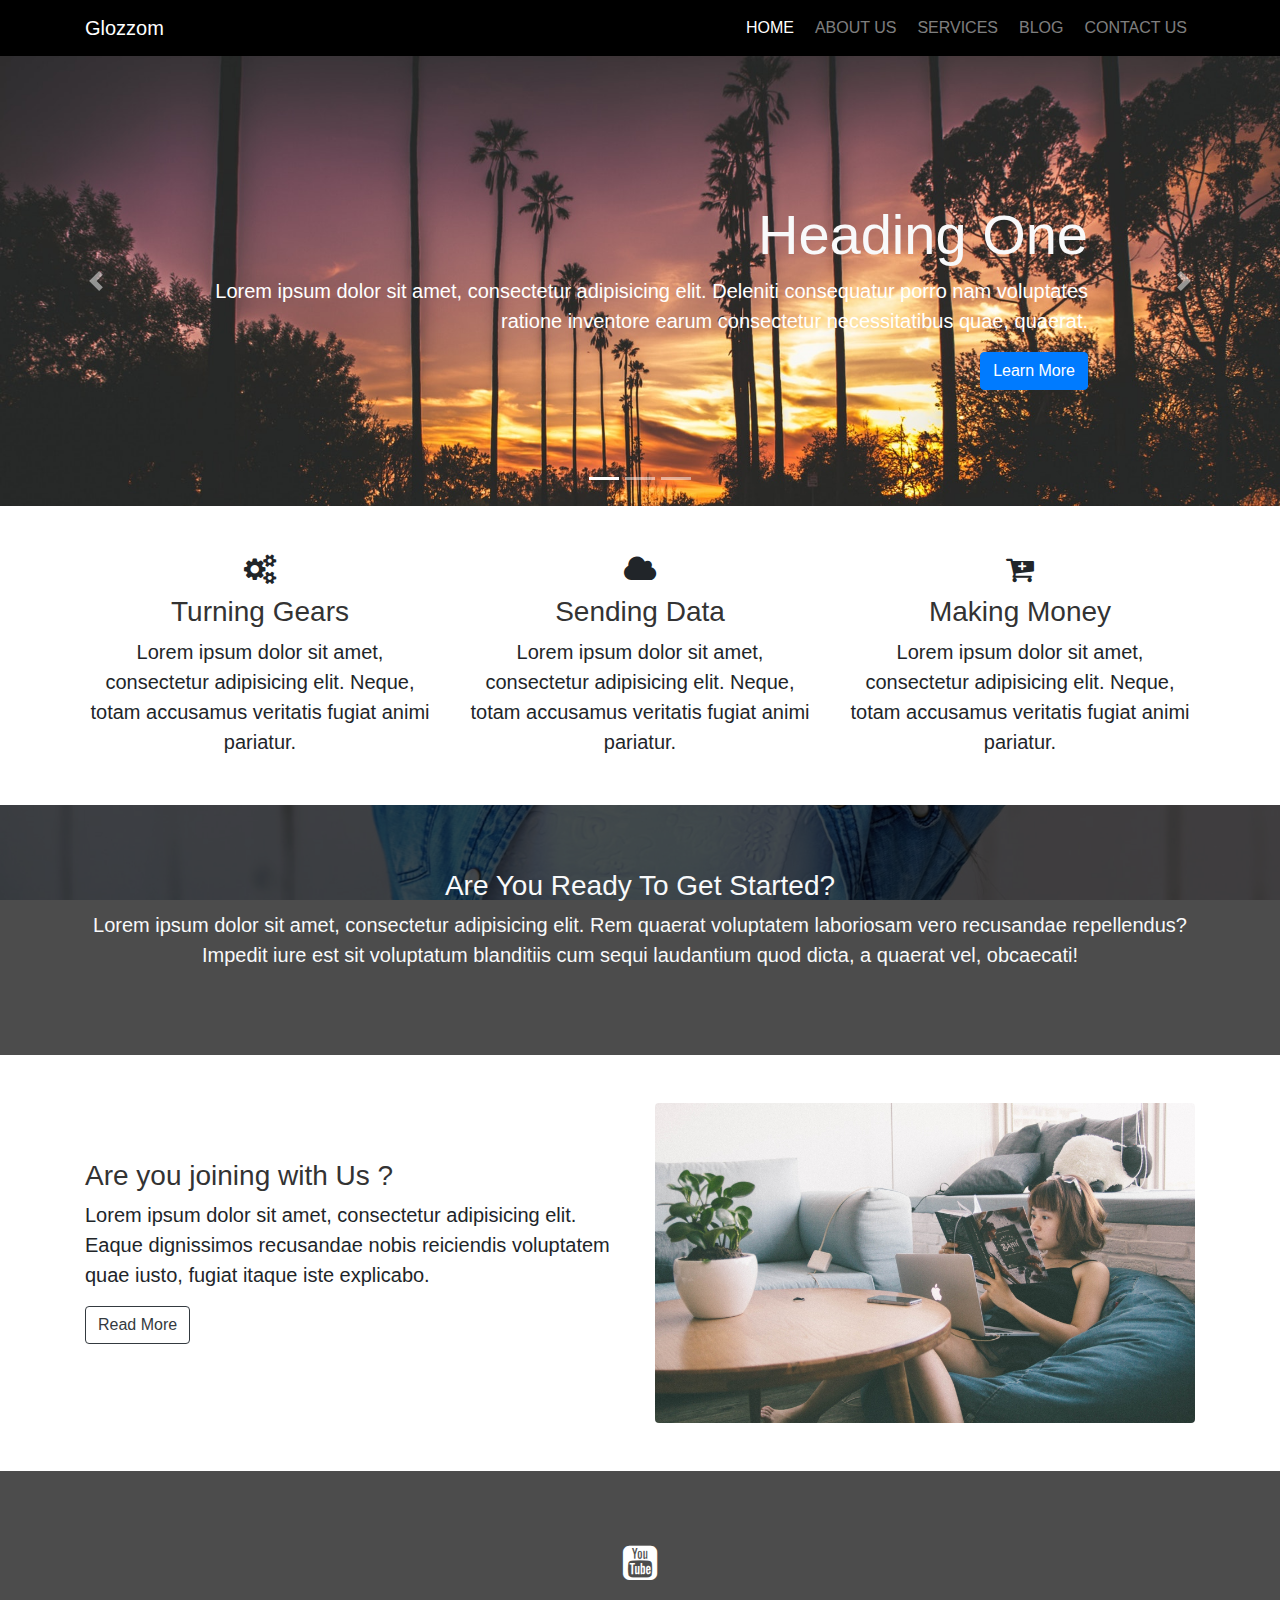
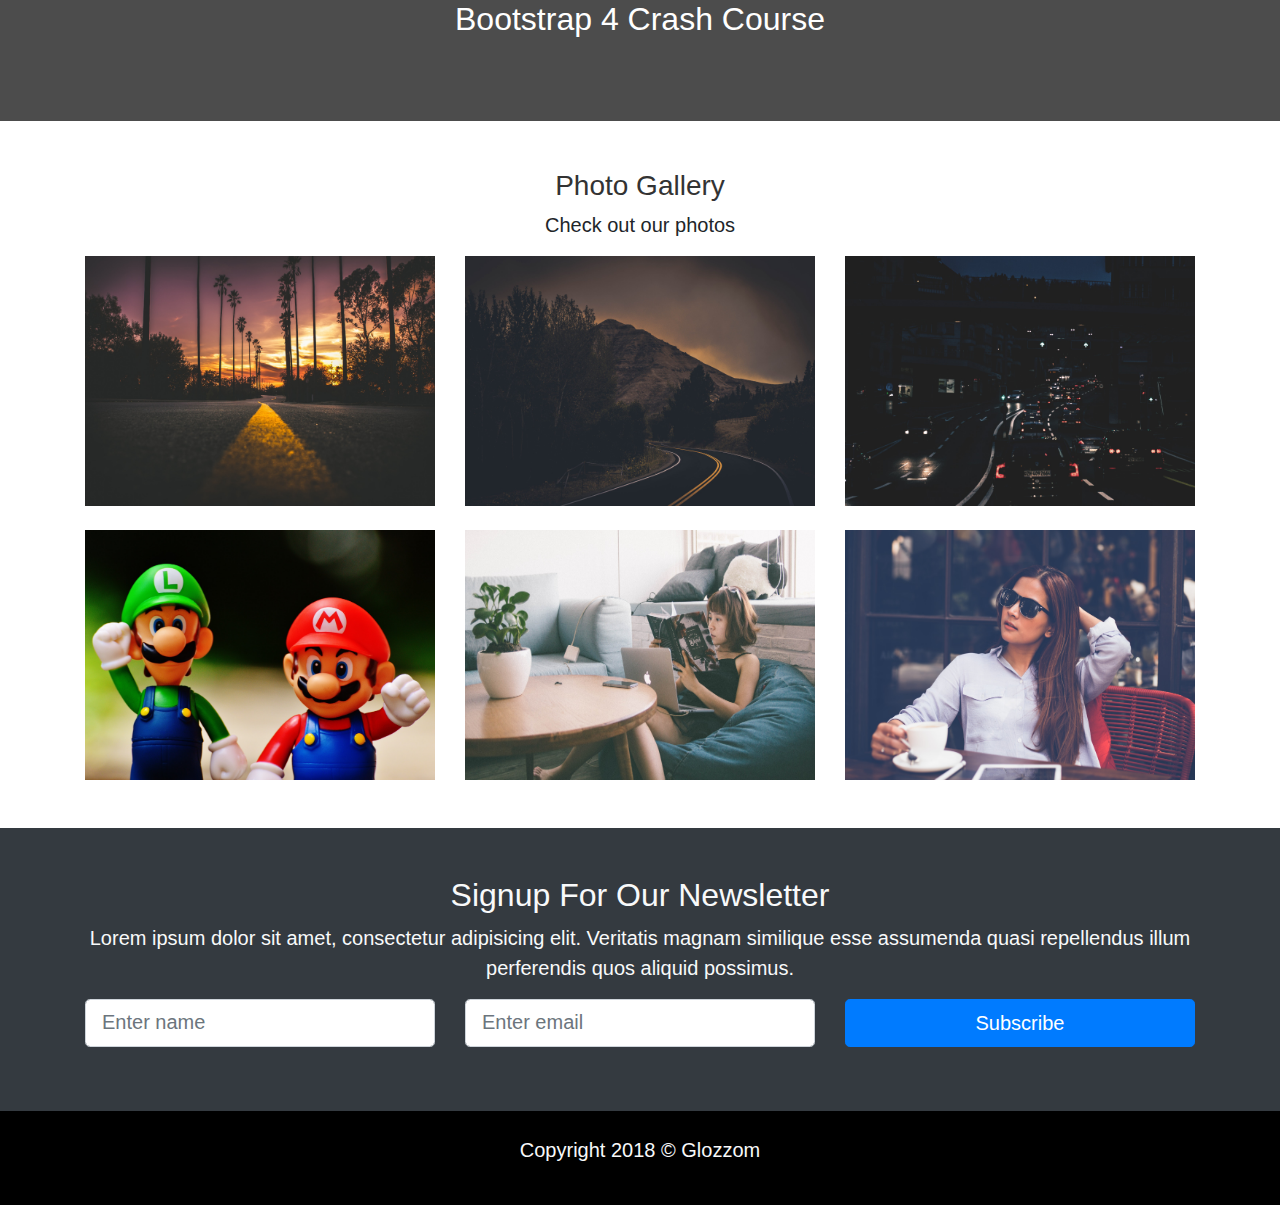
<file: index.html>
<!DOCTYPE html>
<html lang="en">
<head>
	<meta charset="UTF-8">
	<meta name="viewport" content="width=device-width,initial-scale=1">
	<meta http-equiv="X-UA-Compatible" content="ie=edge">
	<link rel="stylesheet" href="css/uikit.min.css">
	<link rel="stylesheet" href="https://maxcdn.bootstrapcdn.com/font-awesome/4.6.3/css/font-awesome.min.css">
	<link rel="stylesheet" href="https://stackpath.bootstrapcdn.com/bootstrap/4.3.1/css/bootstrap.min.css" integrity="sha384-ggOyR0iXCbMQv3Xipma34MD+dH/1fQ784/j6cY/iJTQUOhcWr7x9JvoRxT2MZw1T" crossorigin="anonymous">
	<link rel="stylesheet" href="style.css">
	<link rel="shortcut icon" type="image/x-icon" href="img/icon.png">
	<title>Glozzom</title>
</head>
<body>
	<!-- NAVIGATION SECTION -->
	<nav class="navbar navbar-expand-md navbar-dark py-2" uk-sticky="top: 250; animation: uk-animation-slide-top; bottom: #sticky-on-scroll-up">
		<div class="container">
			<a href="index.html" class="navbar-brand">Glozzom</a>
			<button class="navbar-toggler navbar-toggler-right" data-toggle="collapse" data-target="#navbarNav">
				<span class="navbar-toggler-icon"></span>
			</button>
			<div class="collapse navbar-collapse" id="navbarNav">
				<ul class="navbar-nav ml-auto">
					<li class="nav-item active">
						<a class="nav-link" href="index.html">Home</a>
					</li>
					<li class="nav-item">
						<a class="nav-link" href="about.html">About Us</a>
					</li>
					<li class="nav-item">
						<a class="nav-link" href="services.html">Services</a>
					</li>
					<li class="nav-item">
						<a class="nav-link" href="blog.html">Blog</a>
					</li>
					<li class="nav-item">
						<a class="nav-link" href="contact.html">Contact Us</a>
					</li>
				</ul>
			</div>
		</div>	
	</nav>

	<!-- CAROUSEL SECTION -->

	<section id="showcase" class="bg-dark">
		<div id="myCarousel"  class="carousel slide" data-ride="carousel">
			<ol class="carousel-indicators">
				<li data-slide-to="0" data-target="#myCarousel" class="active"></li>
				<li data-slide-to="1" data-target="#myCarousel"></li>
				<li data-slide-to="2" data-target="#myCarousel"></li>
			</ol>
			<div class="carousel-inner">
				<div class="carousel-item active carousel-img-1">
					<div class="container">
						<div class="carousel-caption mb-3 pb-3 pb-md-5 mb-md-5 text-right">
							<h2 class="display-4 text-light">Heading One</h2>
							<p class="lead">Lorem ipsum dolor sit amet, consectetur adipisicing elit. Deleniti consequatur porro nam voluptates ratione inventore earum consectetur necessitatibus quae, quaerat.</p>
							<a href="#" class="btn btn-primary">Learn More</a>
						</div>
						
					</div>
				</div>
				<div class="carousel-item carousel-img-2">
					<div class="container">
						<div class="carousel-caption mb-3 pb-3 pb-md-5 mb-md-5 text-left">
							<h2 class="display-4 text-light">Heading Two</h2>
							<p class="lead">Lorem ipsum dolor sit amet, consectetur adipisicing elit. Sint eaque impedit natus autem, fuga nulla, dignissimos cupiditate. Cupiditate autem, facere.</p>
							<a href="#" class="btn btn-warning">Learn More</a>
						</div>
					</div>
				</div>
				<div class="carousel-item carousel-img-3">
					<div class="container">
						<div class="carousel-caption mb-3 pb-3 pb-md-5 mb-md-5">
							<h2 class="display-4 text-light">Heading Three</h2>
							<p class="lead">Lorem ipsum dolor sit amet, consectetur adipisicing elit. Quasi temporibus sit totam quos consectetur, non nam quisquam ipsam laborum dolore.</p>
							<a href="#" class="btn btn-danger">Learn More</a>
						</div>
					</div>
				</div>
			</div>
			<a href="#myCarousel" class="carousel-control-prev" data-slide="prev">
				<span class="carousel-control-prev-icon"></span>
			</a>
			<a href="#myCarousel" class="carousel-control-next" data-slide="next">
				<span class="carousel-control-next-icon"></span>
			</a>

			
		</div>
	</section>
	<!-- HOME ICON SECTION -->
	<section id="homeicon" class="py-5 text-center">
		<div class="container">
			<div class="row">
				<div class="col-lg-4">
					<i class="fa fa-gears"></i>
					<h3 class="my-2">Turning Gears</h3>
					<p class="lead mb-0">Lorem ipsum dolor sit amet, consectetur adipisicing elit. Neque, totam accusamus veritatis fugiat animi pariatur.</p>
				</div>
				<div class="col-lg-4">
					<i class="fa fa-cloud"></i>
					<h3 class="my-2">Sending Data</h3>
					<p class="lead mb-0">Lorem ipsum dolor sit amet, consectetur adipisicing elit. Neque, totam accusamus veritatis fugiat animi pariatur.</p>
				</div>
				<div class="col-lg-4">
					<i class="fa fa-cart-plus"></i>
					<h3 class="my-2">Making Money</h3>
					<p class="lead mb-0">Lorem ipsum dolor sit amet, consectetur adipisicing elit. Neque, totam accusamus veritatis fugiat animi pariatur.</p>
				</div>
			</div>
		</div>
	</section>
	<!-- GET STARTED SECTION -->
	<section id="getstarted" class="py-5 text-light text-center">
		<div class="dark-overlay">
			<div class="container">
				<div class="row">
					<div class="col mt-5 pt-3">
						<h3 class="text-light">Are You Ready To Get Started?</h3>
						<p class="lead">Lorem ipsum dolor sit amet, consectetur adipisicing elit. Rem quaerat voluptatem laboriosam vero recusandae repellendus? Impedit iure est sit voluptatum blanditiis cum sequi laudantium quod dicta, a quaerat vel, obcaecati!</p>
					</div>
				</div>
			</div>
		</div>
		
	</section>
	<!-- CAROUSEL SECTION -->
	<section id="info-section" class="py-5">
		<div class="container">
			<div class="row">
				<div class="col-lg-6 py-5 mt-2">
					<h3>Are you joining with Us ?</h3>
					<p class="lead">Lorem ipsum dolor sit amet, consectetur adipisicing elit. Eaque dignissimos recusandae nobis reiciendis voluptatem quae iusto, fugiat itaque iste explicabo.</p>
					<a href="#" class="btn btn-outline-dark">Read More</a>
				</div>
				<div class="col-lg-6">
					<img class="img-fluid rounded" src="img/image5.jpeg" alt="">
				</div>

			</div>
		</div>
		
	</section>

	<!-- YouTube video SECTION -->
	<section id="video-info" class="py-5 text-center text-light">
		<div class="dark-overlay">
			<div class="container">
				<div class="row">
					<div class="col mt-5 pt-4">
						<div uk-lightbox>
							<a href="https://youtu.be/43rTanJhQqM">
								<i class="fa fa-youtube-square"></i>
							</a>
							<h2 class="mt-3">Bootstrap 4 Crash Course</h2>
						</div>

					</div>
				</div>
			</div>
		</div>
	</section>

	<!-- Photo Gallery SECTION -->
	<section id="gallery" class="py-5 text-center" uk-lightbox>
		<div class="container">
			<div class="row">
				<div class="col">
					<h3>Photo Gallery</h3>
					<p class="lead">Check out our photos</p>
				</div>
			</div>
			<div class="row">
				<div class="col-md-4">
					<div>
						<a href="img/image1.jpeg">
							<img src="img/image1.jpeg" alt="one">
						</a>
					</div>
				</div>
				<div class="col-md-4">
					<div>
						<a href="img/image2.jpeg">
							<img src="img/image2.jpeg" alt="two">
						</a>
					</div>
				</div>
				<div class="col-md-4">
					<div>
						<a href="img/image3.jpeg">
							<img src="img/image3.jpeg" alt="three">
						</a>
					</div>
				</div>	
			</div>
			<div class="row pt-0 pt-md-4">
				<div class="col-md-4">
					<div>
						<a href="img/image4.jpeg">
							<img src="img/image4.jpeg" alt="four">
						</a>
					</div>
				</div>
				<div class="col-md-4">
					<div>
						<a href="img/image5.jpeg">
							<img src="img/image5.jpeg" alt="five">
						</a>
					</div>
				</div>
				<div class="col-md-4">
					<div>
						<a href="img/image6.jpeg">
							<img src="img/image6.jpeg" alt="six">
						</a>
					</div>
				</div>
			</div>
		</div>
	</section>

	<!-- Newsletter Section -->
	<section id="newsletter" class="py-5 bg-dark text-light text-center">
		<div class="container">
			<div class="row">
				<div class="col">
					<h2 class="text-light">Signup For Our Newsletter</h2>
				    <p class="lead">Lorem ipsum dolor sit amet, consectetur adipisicing elit. Veritatis magnam similique esse assumenda quasi repellendus illum perferendis quos aliquid possimus.</p>
				</div>
			</div>
			<div class="row">
				<div class="col-lg-4">
					<form>
						<div class="form-group">
							<input type="text" placeholder="Enter name" class="form-control form-control-lg" >
						</div>
					</form>
				</div>
				<div class="col-lg-4">
					<form>
						<div class="form-group">
							<input type="email" placeholder="Enter email" class="form-control form-control-lg">
						</div>
					</form>
				</div>
				<div class="col-lg-4">
					<div class="form-group">
						<input type="submit" value="Subscribe" class="btn-lg btn-block btn btn-primary">
					</div>
				</div>	
			</div>
		</div>
	</section>

	<!-- COPYRIGHT  SECTION -->
	<section id="copyright" class="py-4 text-center text-light">
		<div class="container">
			<div class="row">
				<div class="col">
					<p class="lead">Copyright 2018 &copy; Glozzom</p>
				</div>
			</div>
		</div>
	</section>








	<script src="https://code.jquery.com/jquery-3.3.1.slim.min.js" integrity="sha384-q8i/X+965DzO0rT7abK41JStQIAqVgRVzpbzo5smXKp4YfRvH+8abtTE1Pi6jizo" crossorigin="anonymous"></script>
    <script src="https://cdnjs.cloudflare.com/ajax/libs/popper.js/1.14.7/umd/popper.min.js" integrity="sha384-UO2eT0CpHqdSJQ6hJty5KVphtPhzWj9WO1clHTMGa3JDZwrnQq4sF86dIHNDz0W1" crossorigin="anonymous"></script>
    <script src="https://stackpath.bootstrapcdn.com/bootstrap/4.3.1/js/bootstrap.min.js" integrity="sha384-JjSmVgyd0p3pXB1rRibZUAYoIIy6OrQ6VrjIEaFf/nJGzIxFDsf4x0xIM+B07jRM" crossorigin="anonymous"></script>
    <script src="js/uikit.min.js"></script>
    <script src="js/uikit-icons.min.js"></script>
	
</body>
</html>
</file>
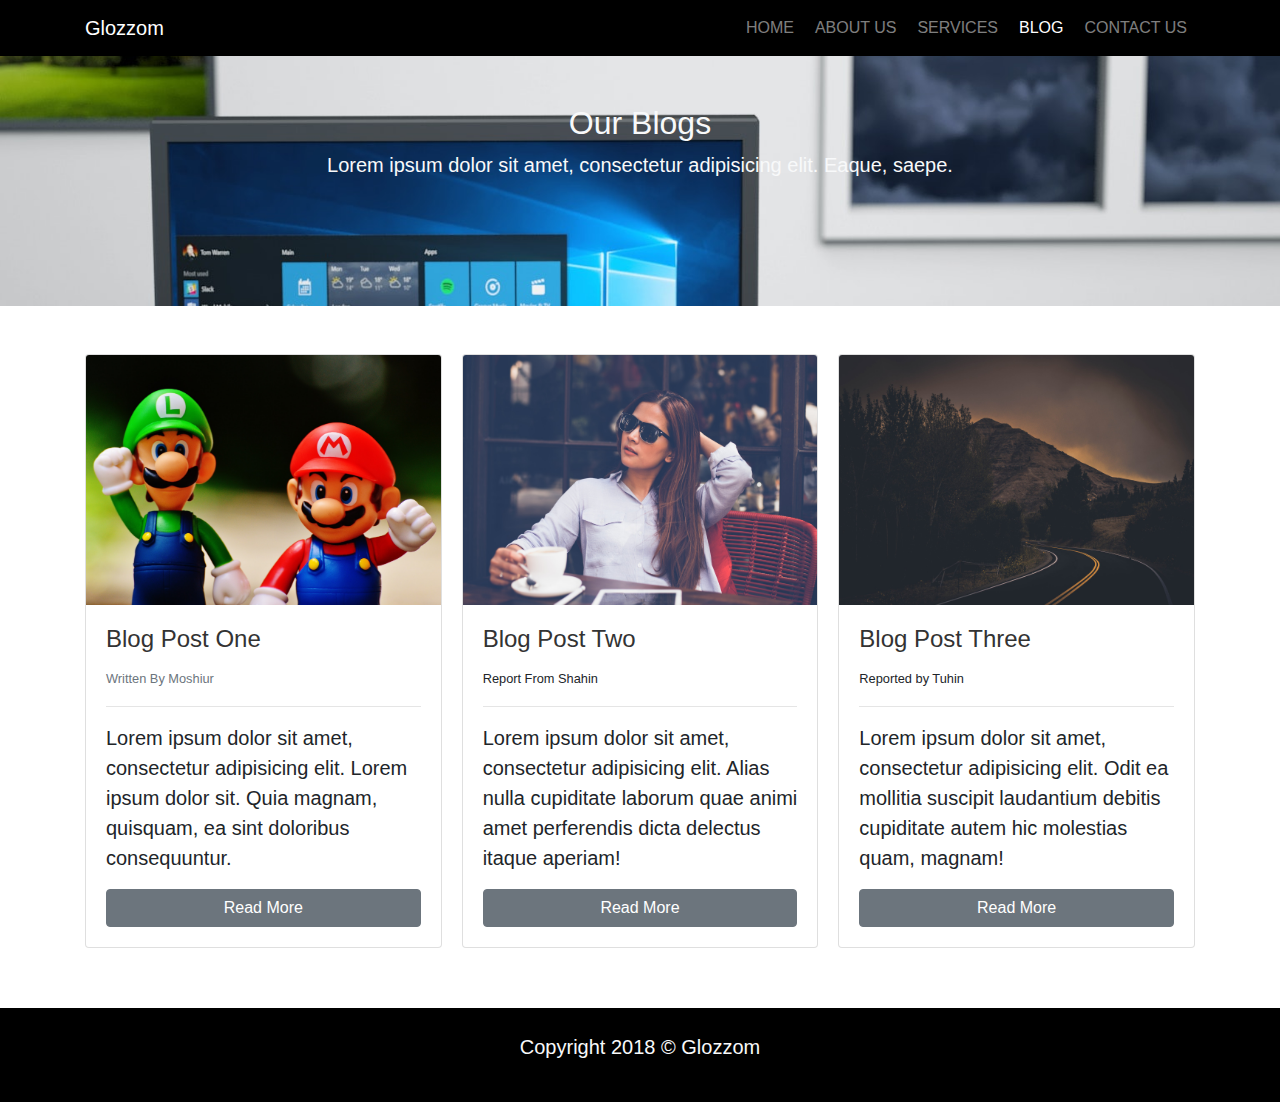
<file: blog.html>
<!DOCTYPE html>
<html lang="en">
<head>
	<meta charset="UTF-8">
	<meta name="viewport" content="width=device-width,initial-scale=1">
	<meta http-equiv="X-UA-Compatible" content="ie=edge">
	<link rel="stylesheet" href="css/slick.css">
	<link rel="stylesheet" href="css/slick-theme.css">
	<link rel="stylesheet" href="css/uikit.min.css">
	<link rel="stylesheet" href="https://maxcdn.bootstrapcdn.com/font-awesome/4.6.3/css/font-awesome.min.css">
	<link rel="stylesheet" href="https://stackpath.bootstrapcdn.com/bootstrap/4.3.1/css/bootstrap.min.css" integrity="sha384-ggOyR0iXCbMQv3Xipma34MD+dH/1fQ784/j6cY/iJTQUOhcWr7x9JvoRxT2MZw1T" crossorigin="anonymous">
	<link rel="stylesheet" href="style.css">
	<link rel="shortcut icon" type="image/x-icon" href="img/icon.png">
	<title>Glozzom</title>
</head>
<body>
	<!-- NAVIGATION SECTION -->
	<nav class="navbar navbar-expand-md navbar-dark py-2" uk-sticky="top: 250; animation: uk-animation-slide-top; bottom: #sticky-on-scroll-up">
		<div class="container">
			<a href="index.html" class="navbar-brand">Glozzom</a>
			<button class="navbar-toggler navbar-toggler-right" data-toggle="collapse" data-target="#navbarNav">
				<span class="navbar-toggler-icon"></span>
			</button>
			<div class="collapse navbar-collapse" id="navbarNav">
				<ul class="navbar-nav ml-auto">
					<li class="nav-item">
						<a class="nav-link" href="index.html">Home</a>
					</li>
					<li class="nav-item">
						<a class="nav-link" href="about.html">About Us</a>
					</li>
					<li class="nav-item">
						<a class="nav-link" href="services.html">Services</a>
					</li>
					<li class="nav-item active">
						<a class="nav-link" href="blog.html">Blog</a>
					</li>
					<li class="nav-item">
						<a class="nav-link" href="contact.html">Contact Us</a>
					</li>
				</ul>
			</div>
		</div>	
	</nav>

	<!-- About Us SECTION -->
	<section id="blog-page" class="py-5 text-center text-light">
		<div class="container">
			<div class="row">
				<div class="col">
					<h2 class="text-light">Our Blogs</h2>
					<p class="lead">Lorem ipsum dolor sit amet, consectetur adipisicing elit. Eaque, saepe.</p>
				</div>
			</div>
		</div>
	</section>

	<section id="blog-main" class="py-5">
		<div class="container">
			<div class="row">
				<div class="col">
					<div class="card-columns">
						<div class="card">
							<img src="img/image4.jpeg" class="img-fluid card-img-top" alt="image">
						    <div class="card-body">
							    <div class="card-title">
								   <h4 class="mb-0">Blog Post One</h4>
							    </div>
							    <small class="text-muted">Written By Moshiur</small>
							    <hr>
							    <p class="lead">Lorem ipsum dolor sit amet, consectetur adipisicing elit. Lorem ipsum dolor sit. Quia magnam, quisquam, ea sint doloribus consequuntur.</p>
							    <a href="#" class="btn btn-secondary btn-block">Read More</a>
						    </div>
						    
						</div>
						<div class="card">
							<img src="img/image6.jpeg" alt="image" class="img-fluid card-img-top">
							<div class="card-body">
								<div class="card-title">
									<h4>Blog Post Two</h4>
								</div>
								<small>Report From Shahin</small>
								<hr>
								<p class="lead">Lorem ipsum dolor sit amet, consectetur adipisicing elit. Alias nulla cupiditate laborum quae animi amet perferendis dicta delectus itaque aperiam!</p>
								<a href="#" class="btn btn-secondary btn-block">Read More</a>
							</div>
							 
						</div>
						<div class="card">
							<img src="img/image2.jpeg" alt="image" class="img-fluid card-img-top">
							<div class="card-body">
								<div class="card-title">
									<h4>Blog Post Three</h4>
								</div>
								<small>Reported by Tuhin</small>
								<hr>
								<p class='lead'>Lorem ipsum dolor sit amet, consectetur adipisicing elit. Odit ea mollitia suscipit laudantium debitis cupiditate autem hic molestias quam, magnam!</p>
								<a href="#" class="btn btn-block btn-secondary">Read More</a>
							</div>

						</div>
					</div>
				</div>
			</div>
		</div>
	</section>
	
	<!-- COPYRIGHT  SECTION -->
	<section id="copyright" class="py-4 text-center text-light">
		<div class="container">
			<div class="row">
				<div class="col">
					<p class="lead">Copyright 2018 &copy; Glozzom</p>
				</div>
			</div>
		</div>
	</section>






	<script src="https://code.jquery.com/jquery-3.3.1.slim.min.js" integrity="sha384-q8i/X+965DzO0rT7abK41JStQIAqVgRVzpbzo5smXKp4YfRvH+8abtTE1Pi6jizo" crossorigin="anonymous"></script>
    <script src="https://cdnjs.cloudflare.com/ajax/libs/popper.js/1.14.7/umd/popper.min.js" integrity="sha384-UO2eT0CpHqdSJQ6hJty5KVphtPhzWj9WO1clHTMGa3JDZwrnQq4sF86dIHNDz0W1" crossorigin="anonymous"></script>
    <script src="https://stackpath.bootstrapcdn.com/bootstrap/4.3.1/js/bootstrap.min.js" integrity="sha384-JjSmVgyd0p3pXB1rRibZUAYoIIy6OrQ6VrjIEaFf/nJGzIxFDsf4x0xIM+B07jRM" crossorigin="anonymous"></script>
    <script src="js/uikit.min.js"></script>
    <script src="js/uikit-icons.min.js"></script>
    <script src="js/slick.min.js"></script>
    <script src="js/main.js"></script>
	
</body>
</html>
</file>
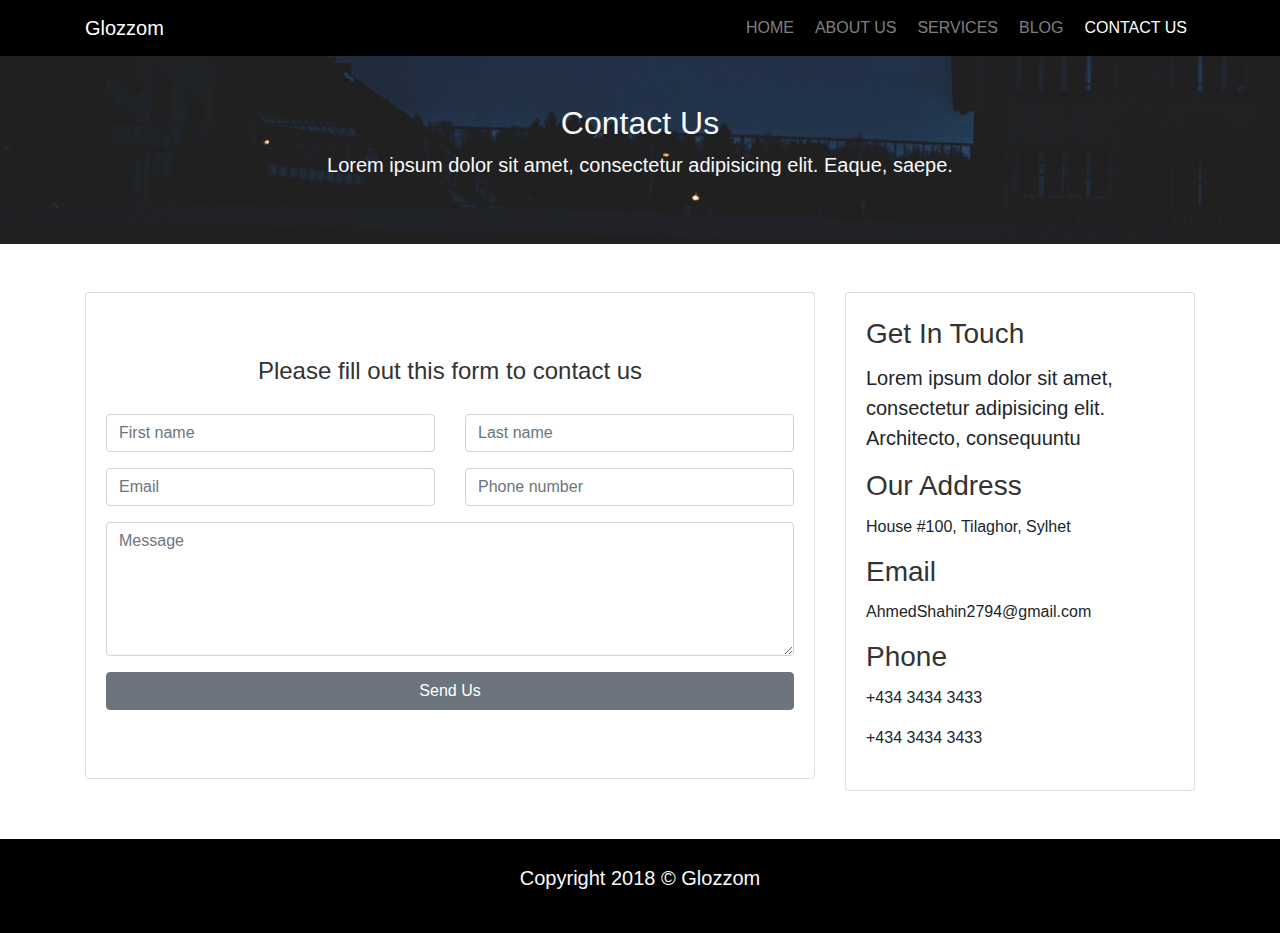
<file: contact.html>
<!DOCTYPE html>
<html lang="en">
<head>
	<meta charset="UTF-8">
	<meta name="viewport" content="width=device-width,initial-scale=1">
	<meta http-equiv="X-UA-Compatible" content="ie=edge">
	<link rel="stylesheet" href="css/slick.css">
	<link rel="stylesheet" href="css/slick-theme.css">
	<link rel="stylesheet" href="css/uikit.min.css">
	<link rel="stylesheet" href="https://maxcdn.bootstrapcdn.com/font-awesome/4.6.3/css/font-awesome.min.css">
	<link rel="stylesheet" href="https://stackpath.bootstrapcdn.com/bootstrap/4.3.1/css/bootstrap.min.css" integrity="sha384-ggOyR0iXCbMQv3Xipma34MD+dH/1fQ784/j6cY/iJTQUOhcWr7x9JvoRxT2MZw1T" crossorigin="anonymous">
	<link rel="stylesheet" href="style.css">
	<link rel="shortcut icon" type="image/x-icon" href="img/icon.png">
	<title>Glozzom</title>
</head>
<body>
	<!-- NAVIGATION SECTION -->
	<nav class="navbar navbar-expand-md navbar-dark py-2" uk-sticky="top: 250; animation: uk-animation-slide-top; bottom: #sticky-on-scroll-up">
		<div class="container">
			<a href="index.html" class="navbar-brand">Glozzom</a>
			<button class="navbar-toggler navbar-toggler-right" data-toggle="collapse" data-target="#navbarNav">
				<span class="navbar-toggler-icon"></span>
			</button>
			<div class="collapse navbar-collapse" id="navbarNav">
				<ul class="navbar-nav ml-auto">
					<li class="nav-item">
						<a class="nav-link" href="index.html">Home</a>
					</li>
					<li class="nav-item">
						<a class="nav-link" href="about.html">About Us</a>
					</li>
					<li class="nav-item">
						<a class="nav-link" href="services.html">Services</a>
					</li>
					<li class="nav-item">
						<a class="nav-link" href="blog.html">Blog</a>
					</li>
					<li class="nav-item active">
						<a class="nav-link" href="contact.html">Contact Us</a>
					</li>
				</ul>
			</div>
		</div>	
	</nav>

	<!-- About Us SECTION -->
	<section id="contact-page" class="py-5 text-center text-light">
		<div class="container">
			<div class="row">
				<div class="col">
					<h2 class="text-light">Contact Us</h2>
					<p class="lead">Lorem ipsum dolor sit amet, consectetur adipisicing elit. Eaque, saepe.</p>
				</div>
			</div>
		</div>
	</section>

	<section id="main-contact" class="py-5 text-center">
		<div class="container">
			<div class="row">
				<div class="col-md-8">
					<div class="card py-5">
						<h4 class="mt-3">Please fill out this form to contact us</h4>
						<div class="card-body">
							<div class="row">
								<div class="col-md-6">
									<div class="form-group">
										<input type="text" class="form-control" placeholder="First name">
									</div>
								</div>
								<div class="col-md-6">
									<div class="form-group">
										<input type="text" class="form-control" placeholder="Last name">
									</div>
								</div>
							</div>
							<div class="row">
								<div class="col-md-6">
									<div class="form-group">
										<input type="email" placeholder="Email" class="form-control">
									</div>
								</div>
								<div class="col-md-6">
									<div class="form-group">
										<input type="text" placeholder="Phone number" class="form-control">
									</div>
								</div>
							</div>
							<div class="row">
								<div class="col">
									<div class="form-group">
										<textarea name="textarea" class="form-control" id="" cols="30" rows="5" placeholder="Message"></textarea>
									</div>
								</div>
							</div>
							<a href="#" class="btn btn-secondary btn-block ">Send Us</a>
						</div>
					</div>
				</div>
				<div class="col-md-4 text-left">
					<div class="card py-1">
						<div class="card-body">
							<div class="card-title">
								<h3>Get In Touch</h3>
							</div>
							<p class="lead">Lorem ipsum dolor sit amet, consectetur adipisicing elit. Architecto, consequuntu</p>
							<div class="card-title">
								<h3>Our Address</h3>
							</div>
							<p>House #100, Tilaghor, Sylhet</p>
							<div class="card-title">
								<h3>Email</h3>
							</div>
							<p>AhmedShahin2794@gmail.com</p>
							<div class="card-title">
								<h3>Phone</h3>
							</div>
							<p class="pb-0">+434 3434 3433</p>
							<p class="pb-0">+434 3434 3433</p>
						</div>
					</div>
				</div>
			</div>
		</div>
	</section>

	
	
	<!-- COPYRIGHT  SECTION -->
	<section id="copyright" class="py-4 text-center text-light">
		<div class="container">
			<div class="row">
				<div class="col">
					<p class="lead">Copyright 2018 &copy; Glozzom</p>
				</div>
			</div>
		</div>
	</section>






	<script src="https://code.jquery.com/jquery-3.3.1.slim.min.js" integrity="sha384-q8i/X+965DzO0rT7abK41JStQIAqVgRVzpbzo5smXKp4YfRvH+8abtTE1Pi6jizo" crossorigin="anonymous"></script>
    <script src="https://cdnjs.cloudflare.com/ajax/libs/popper.js/1.14.7/umd/popper.min.js" integrity="sha384-UO2eT0CpHqdSJQ6hJty5KVphtPhzWj9WO1clHTMGa3JDZwrnQq4sF86dIHNDz0W1" crossorigin="anonymous"></script>
    <script src="https://stackpath.bootstrapcdn.com/bootstrap/4.3.1/js/bootstrap.min.js" integrity="sha384-JjSmVgyd0p3pXB1rRibZUAYoIIy6OrQ6VrjIEaFf/nJGzIxFDsf4x0xIM+B07jRM" crossorigin="anonymous"></script>
    <script src="js/uikit.min.js"></script>
    <script src="js/uikit-icons.min.js"></script>
    <script src="js/slick.min.js"></script>
    <script src="js/main.js"></script>
	
</body>
</html>
</file>
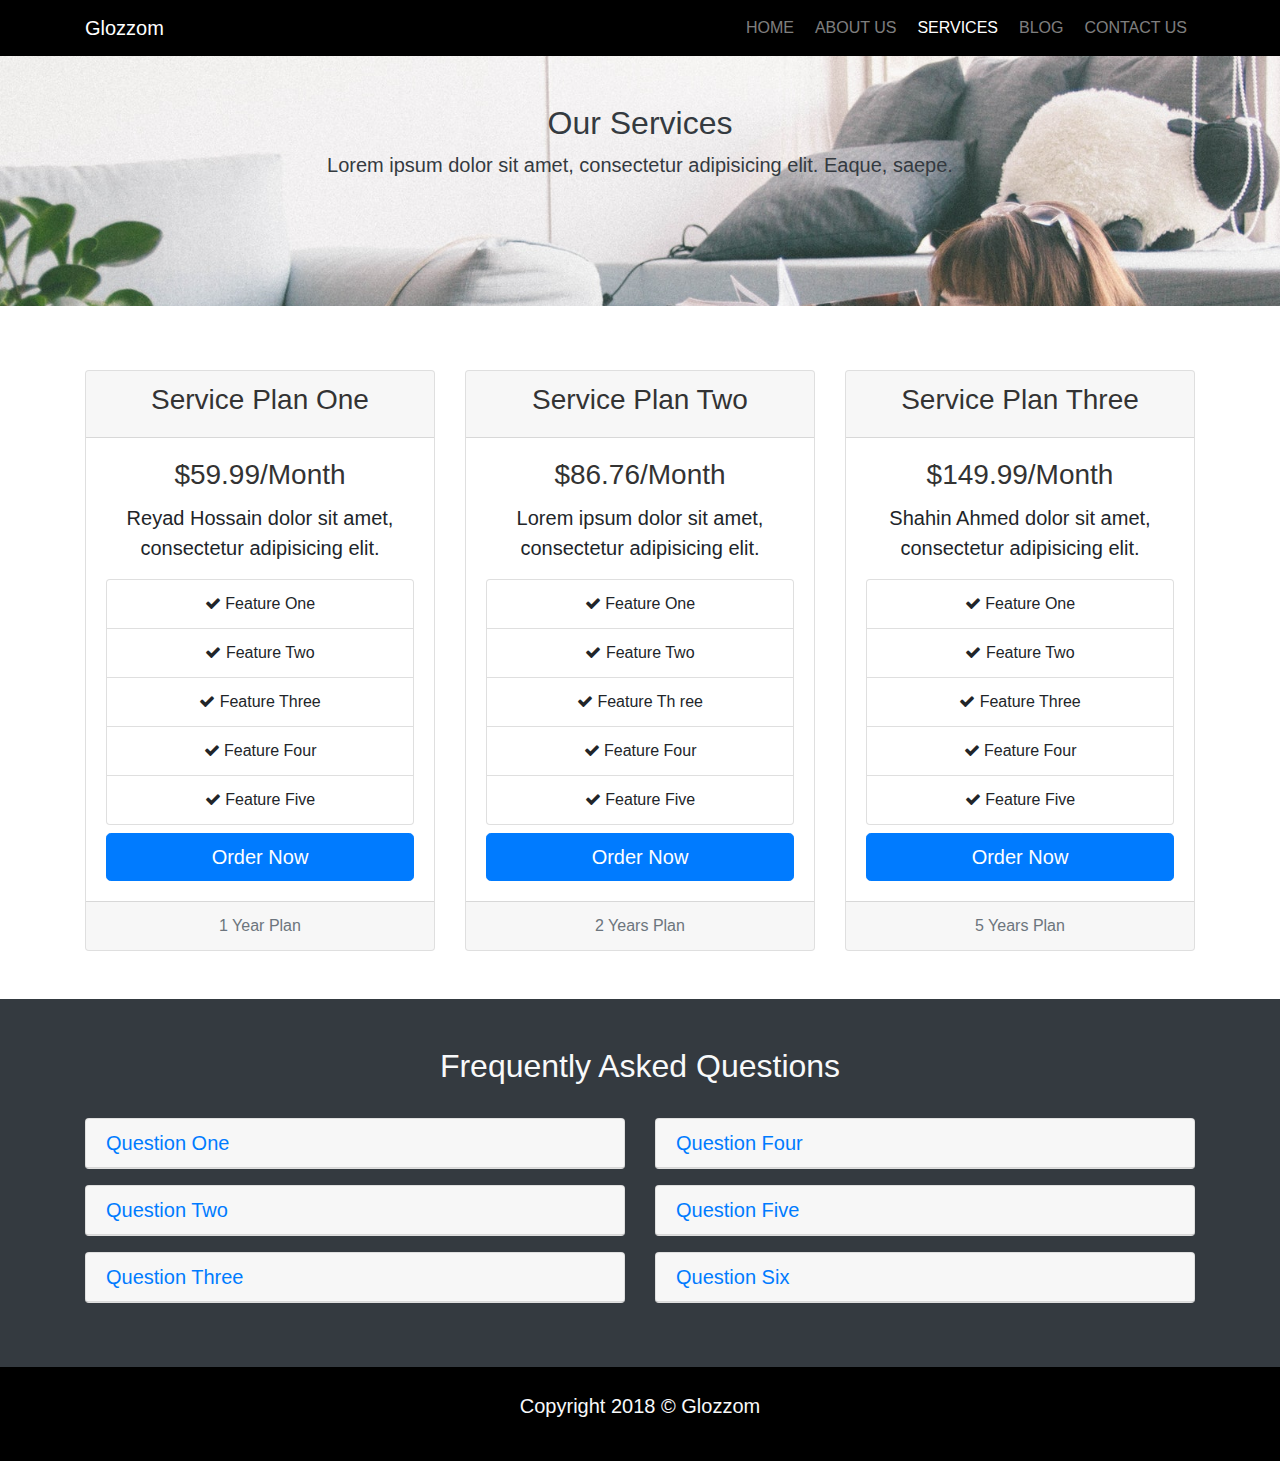
<file: services.html>
<!DOCTYPE html>
<html lang="en">
<head>
	<meta charset="UTF-8">
	<meta name="viewport" content="width=device-width,initial-scale=1">
	<meta http-equiv="X-UA-Compatible" content="ie=edge">
	<link rel="stylesheet" href="css/slick.css">
	<link rel="stylesheet" href="css/slick-theme.css">
	<link rel="stylesheet" href="css/uikit.min.css">
	<link rel="stylesheet" href="https://maxcdn.bootstrapcdn.com/font-awesome/4.6.3/css/font-awesome.min.css">
	<link rel="stylesheet" href="https://stackpath.bootstrapcdn.com/bootstrap/4.3.1/css/bootstrap.min.css" integrity="sha384-ggOyR0iXCbMQv3Xipma34MD+dH/1fQ784/j6cY/iJTQUOhcWr7x9JvoRxT2MZw1T" crossorigin="anonymous">
	<link rel="stylesheet" href="style.css">
	<link rel="shortcut icon" type="image/x-icon" href="img/icon.png">
	<title>Glozzom</title>
</head>
<body>
	<!-- NAVIGATION SECTION -->
	<nav class="navbar navbar-expand-md navbar-dark py-2" uk-sticky="top: 250; animation: uk-animation-slide-top; bottom: #sticky-on-scroll-up">
		<div class="container">
			<a href="index.html" class="navbar-brand">Glozzom</a>
			<button class="navbar-toggler navbar-toggler-right" data-toggle="collapse" data-target="#navbarNav">
				<span class="navbar-toggler-icon"></span>
			</button>
			<div class="collapse navbar-collapse" id="navbarNav">
				<ul class="navbar-nav ml-auto">
					<li class="nav-item">
						<a class="nav-link" href="index.html">Home</a>
					</li>
					<li class="nav-item">
						<a class="nav-link" href="about.html">About Us</a>
					</li>
					<li class="nav-item  active">
						<a class="nav-link" href="services.html">Services</a>
					</li>
					<li class="nav-item">
						<a class="nav-link" href="blog.html">Blog</a>
					</li>
					<li class="nav-item">
						<a class="nav-link" href="contact.html">Contact Us</a>
					</li>
				</ul>
			</div>
		</div>	
	</nav>

	<!-- About Us SECTION -->
	<section id="services-page" class="py-5 text-center text-dark">
		<div class="container">
			<div class="row">
				<div class="col">
					<h2 class="text-dark">Our Services</h2>
					<p class="lead">Lorem ipsum dolor sit amet, consectetur adipisicing elit. Eaque, saepe.</p>
				</div>
			</div>
		</div>
	</section>
	<!-- Service Plan SECTION -->
	<section id="service-plan" class="py-5">
		<div class="container">
			<div class="row">
				<div class="col-md-4 mt-3">
					<div class="card  text-center">
						<div class="card-header">
							<h3>Service Plan One</h3>
						</div>
					    <div class="card-body">
					    	<div class="card-title">
					    		<h3>$59.99/Month</h3>
					    	</div>
					    	<p class="lead">Reyad Hossain dolor sit amet, consectetur adipisicing elit.</p>
					    	<ul class="list-group">
					    		<li class="list-group-item">
					    			<i class="fa fa-check"></i> Feature One
					    		</li>
					    		<li class="list-group-item">
					    			<i class="fa fa-check"></i> Feature Two
					    		</li>
					    		<li class="list-group-item">
					    			<i class="fa fa-check"></i> Feature Three
					    		</li>
					    		<li class="list-group-item">
					    			<i class="fa fa-check"></i> Feature Four
					    		</li>
					    		<li class="list-group-item">
					    			<i class="fa fa-check"></i> Feature Five
					    		</li>
					    	</ul>
					    	<a href="#" class="btn btn-primary btn-block btn-lg mt-2">Order Now</a>
					    </div>
					    <div class="card-footer">
					    	<p class="text-muted mb-0">1 Year Plan</p>
					    </div>
					</div>
				</div>
				<div class="col-md-4 mt-3">
					<div class="card text-center">
						<div class="card-header">
							<h3>Service Plan Two</h3>
						</div>
						<div class="card-body">
							<div class="card-title">
								<h3>$86.76/Month</h3>
							</div>
							<div class="card-text lead">
								<p>Lorem ipsum dolor sit amet, consectetur adipisicing elit.</p>
							</div>
							<ul class="list-group">
								<li class="list-group-item">
									<i class="fa fa-check"></i> Feature One
								</li>
								<li class="list-group-item">
									<i class="fa fa-check"></i> Feature Two
								</li>
								<li class="list-group-item">
									<i class="fa fa-check"></i> Feature Th ree
								</li>
								<li class="list-group-item">
									<i class="fa fa-check"></i> Feature Four
								</li>
								<li class="list-group-item">
									<i class="fa fa-check"></i> Feature Five
								</li>
							</ul>
							<a href="#" class="btn btn-primary btn-block btn-lg mt-2">Order Now</a>
						</div>
						<div class="card-footer text-muted">
							<p class="mb-0">2 Years Plan</p>
						</div>
					</div>
				</div>
				<div class="col-md-4 mt-3">
					<div class="card text-center">
						<div class="card-header">
							<h3>Service Plan Three</h3>
						</div>
						<div class="card-body">
							<div class="card-title">
								<h3>$149.99/Month</h3>
							</div>
							<div class="card-text lead">
								<p>Shahin Ahmed dolor sit amet, consectetur adipisicing elit.</p>
							</div>
							<ul class="list-group">
								<li class="list-group-item">
									<i class="fa fa-check"></i> Feature One
								</li>
								<li class="list-group-item">
									<i class="fa fa-check"></i> Feature Two
								</li>
								<li class="list-group-item">
									<i class="fa fa-check"></i> Feature Three
								</li>
								<li class="list-group-item">
									<i class="fa fa-check"></i> Feature Four
								</li>
								<li class="list-group-item">
									<i class="fa fa-check"></i> Feature Five
								</li>
							</ul>
							<a href="#" class="btn btn-lg btn-block btn-primary mt-2">Order Now</a>
						</div>
						<div class="card-footer">
							<p class="text-muted mb-0">5 Years Plan</p>
						</div>
					</div>
				</div>
			</div>
		</div>
	</section>

	<!-- Frequently Ask Questions -->
	<section id="accordion" class="py-5 bg-dark text-light" role="tablist">
		<div class="container">
			<div class="row text-center">
				<div class="col">
					<h2 class="text-light">Frequently Asked Questions</h2>
				</div>
			</div>
			<div class="row">
				<div class="col-md-6 mt-4">
					<div class="card">
						<div class="card-header" id="headerOne" data-parent="#accordion">
							<h5 class="mb-0">
								<a href="#collapseOne" data-toggle="collapse">Question One</a>
							</h5>	
						</div>
						<div id="collapseOne" class="collapse">
							<p class="lead text-dark p-3">Lorem ipsum dolor sit amet, consectetur adipisicing elit. Corporis aspernatur similique modi soluta eum iusto.</p>
						</div>
					</div>
					<div class="card my-3">
						<div class="card-header" id="headerTwo" data-parent="#accordion">
							<h5 class="mb-0">
								<a href="#collapseTwo" data-toggle="collapse">Question Two</a>
							</h5>
							<div id="collapseTwo" class="collapse">
								<p class="lead text-dark p-3">Lorem ipsum dolor sit amet, consectetur adipisicing elit. Fugit commodi id unde cupiditate nam earum.</p>
							</div>
						</div>
					</div>
					<div class="card my-3">
						<div class="card-header" id="headerThree" data-parent="#accordion">
							<h5 class="mb-0">
								<a href="#collapseThree" data-toggle="collapse">Question Three</a>
							</h5>
							<div id="collapseThree" class="collapse">
								<p class="lead text-dark p-3">Lorem ipsum dolor sit amet, consectetur adipisicing elit. Fugit commodi id unde cupiditate nam earum.</p>
							</div>
						</div>
					</div>
				</div>
				<div class="col-md-6 mt-4">
					<div class="card">
						<div class="card-header" id="headerFour" data-parent="#accordion">
							<h5 class="mb-0">
								<a href="#collapseFour" data-toggle="collapse">Question Four</a>
							</h5>
							<div id="collapseFour" class="collapse">
								<p class="lead text-dark p-3">Lorem ipsum dolor sit amet, consectetur adipisicing elit. Fugit commodi id unde cupiditate nam earum.</p>
							</div>
						</div>
					</div>
					<div class="card my-3">
						<div class="card-header" id="headerFive" data-parent="#accordion">
							<h5 class="mb-0">
								<a href="#collapseFive" data-toggle="collapse">Question Five</a>
							</h5>
							<div id="collapseFive" class="collapse">
								<p class="lead text-dark p-3">Lorem ipsum dolor sit amet, consectetur adipisicing elit. Fugit commodi id unde cupiditate nam earum.</p>
							</div>
						</div>
					</div>
					<div class="card">
						<div class="card-header" id="headerSix" data-parent="#accordion">
							<h5 class="mb-0">
								<a href="#collapseSix" data-toggle="collapse">Question Six</a>
							</h5>
							<div id="collapseSix" class="collapse">
								<p class="lead text-dark p-3">Lorem ipsum dolor sit amet, consectetur adipisicing elit. Fugit commodi id unde cupiditate nam earum.</p>
							</div>
						</div>
					</div>
				</div>
			</div>
		</div>
	</section>



	<!-- COPYRIGHT  SECTION -->
	<section id="copyright" class="py-4 text-center text-light">
		<div class="container">
			<div class="row">
				<div class="col">
					<p class="lead">Copyright 2018 &copy; Glozzom</p>
				</div>
			</div>
		</div>
	</section>








	<script src="https://code.jquery.com/jquery-3.3.1.slim.min.js" integrity="sha384-q8i/X+965DzO0rT7abK41JStQIAqVgRVzpbzo5smXKp4YfRvH+8abtTE1Pi6jizo" crossorigin="anonymous"></script>
    <script src="https://cdnjs.cloudflare.com/ajax/libs/popper.js/1.14.7/umd/popper.min.js" integrity="sha384-UO2eT0CpHqdSJQ6hJty5KVphtPhzWj9WO1clHTMGa3JDZwrnQq4sF86dIHNDz0W1" crossorigin="anonymous"></script>
    <script src="https://stackpath.bootstrapcdn.com/bootstrap/4.3.1/js/bootstrap.min.js" integrity="sha384-JjSmVgyd0p3pXB1rRibZUAYoIIy6OrQ6VrjIEaFf/nJGzIxFDsf4x0xIM+B07jRM" crossorigin="anonymous"></script>
    <script src="js/uikit.min.js"></script>
    <script src="js/uikit-icons.min.js"></script>
    <script src="js/slick.min.js"></script>
    <script src="js/main.js"></script>
	
</body>
</html>
</file>
<file: style.css>
body{

}
.navbar{
	background:#000;
}
.navbar .nav-item{
	padding-left:5px;
}
.navbar .nav-link{
	text-transform:uppercase;
}
.carousel-item {
	height:450px;
}
.carousel-img-1{
	background:url(img/image1.jpeg);
	background-size:cover;
	background-repeat:no-repeat;
}
.carousel-img-2{
	background:url(img/image2.jpeg);
	background-size:cover;
	background-repeat:no-repeat;
	background-position:center bottom;
}
.carousel-img-3{
	background:url(img/image3.jpeg);
	background-size:cover;
	background-repeat:no-repeat;
}
#homeicon .fa{
	font-size:30px;
}
#getstarted{
	background:url(img/bg1.jpeg);
	background-size:cover;
	background-attachment:fixed;
	background-repeat:no-repeat;
	min-height:250px;
	position:relative;
}
.dark-overlay{
	background:rgba(0,0,0,.7);
	position:absolute;
	width:100%;
	height:100%;
	top:0;
	left:0;
	
} 
#video-info{
	background:url(img/people.jpeg);
	background-size:cover;
	background-repeat:no-repeat;
	min-height:250px;
	background-attachment:fixed;
	position:relative;
	
}
#video-info .dark-overlay{
	background:rgba(0,0,0,.7);
	position:absolute;
	width:100%;
	height:100%;
	top:0;
	left:0;

}
#video-info h2{
	color:#fff;
}
#video-info .fa{
	font-size:40px;
	color:#fff;
	
}
#gallery img{
   min-height:250px;
}
#copyright{
	background-color:#000;
}
#about-page{
	background:url(img/image2.jpeg);
	background-size:cover;
	background-attachment:fixed;
	background-repeat:no-repeat;
	background-position:center top;
	height:250px;
}
#services-page{
	background:url(img/image5.jpeg);
	background-size:cover;
	background-attachment:fixed;
	background-repeat:no-repeat;
	background-position:center center;
	height:250px;
}
#contact-page{
	background:url(img/image3.jpeg);
	background-size:cover;
	background-repeat:no-repeat;
	background-position:center top;
}
#blog-page{
	background:url(img/pc.jpeg);
	background-size:cover;
	background-attachment:fixed;
	background-repeat:no-repeat;
	background-position:center center;
	height:250px;
}
#blog-main img{
	width:360px;
	height:250px;
}
#What-to-Do img{
	width:350px;
	height:350px;

}
#icon-boxes .fa{
	font-size:36px;
	margin-bottom:20px;
}
.slick-prev::before{
	color:#000;
}
.slick-next::before{
	color:#000;
}
@media(max-width:767px){
	#getstarted{
		min-height:300px;
	}
}

@media(max-width:500px){
	.carousel h2{
		font-size:35px;
		margin-top:20px;
	}
	}
@media(max-width:446px){
	#getstarted{
		min-height:390px;

		
	}
	
}
</file>
